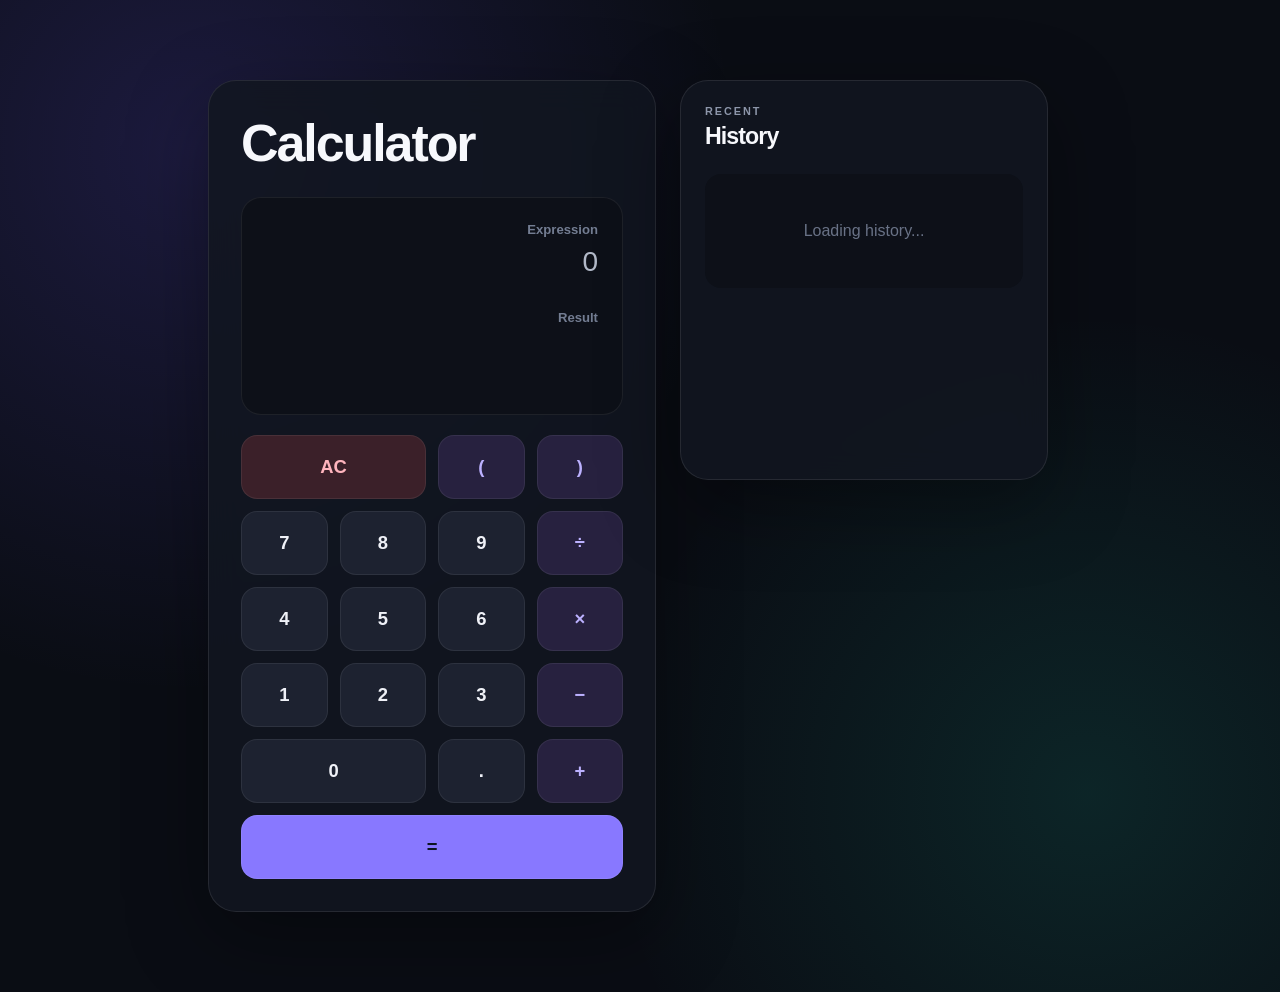
<file: index.html>
<!doctype html>
<html lang="en">
  <head>
    <meta charset="UTF-8">
    <meta name="viewport" content="width=device-width, initial-scale=1.0">
    <meta http-equiv="refresh" content="0; url=./src/index.html">
    <title>Calculator</title>
  </head>
  <body>
    <p>
      Opening Calculator. If the page does not open automatically,
      <a href="./src/index.html">continue to Calculator</a>.
    </p>
  </body>
</html>
</file>
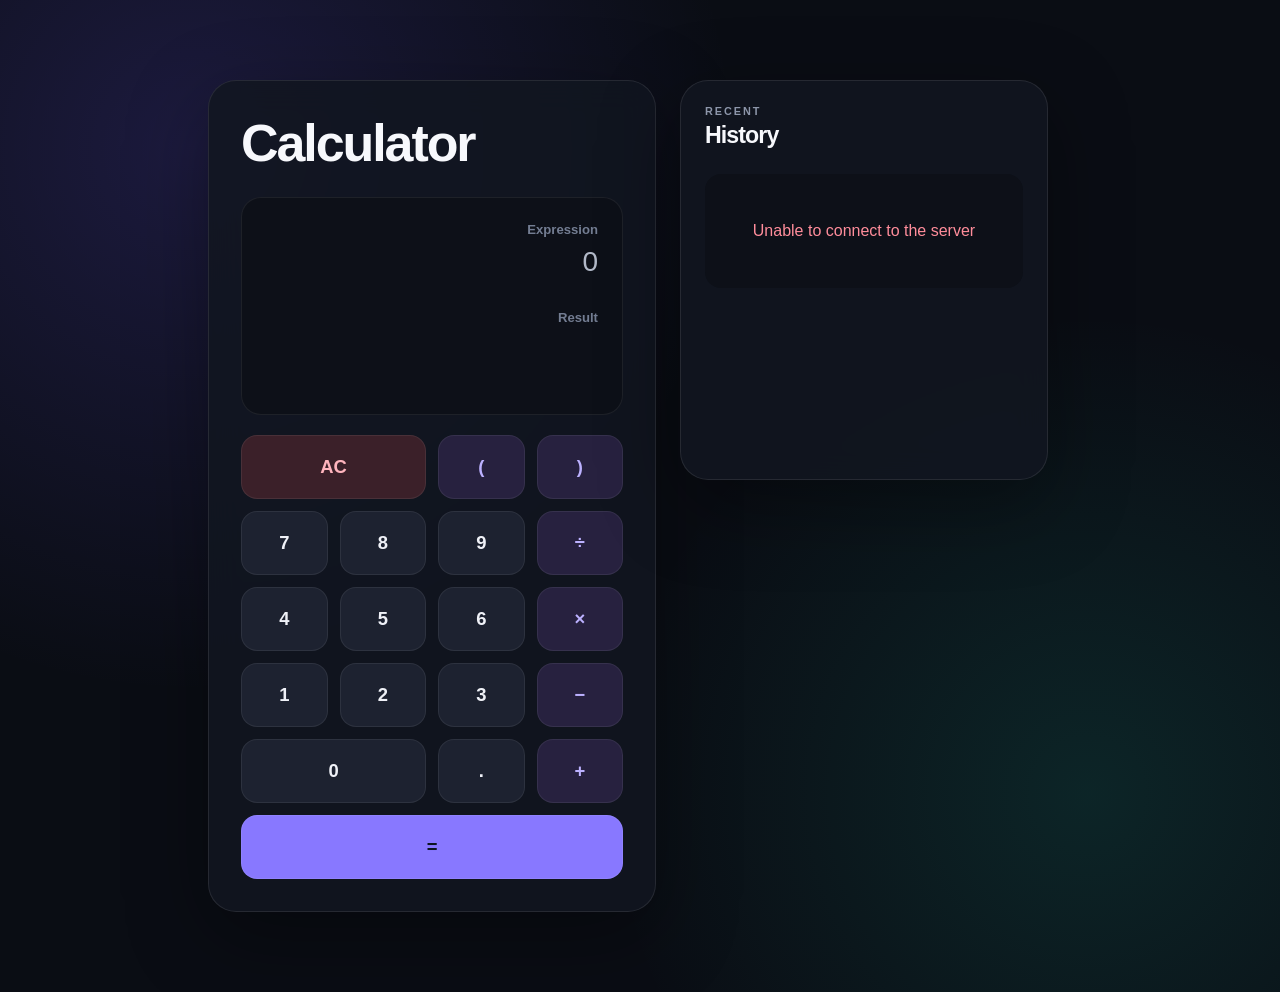
<file: src/index.html>
<!doctype html>
<html lang="en">
  <head>
    <meta charset="UTF-8">
    <meta name="viewport" content="width=device-width, initial-scale=1.0">
    <meta name="description" content="Calculator frontend application">
    <title>Calculator</title>
    <link rel="icon" href="data:,">
    <link rel="stylesheet" href="./css/styles.css">
  </head>
  <body>
    <main class="app-shell">
      <section class="calculator" aria-labelledby="calculator-title">
        <header class="calculator__header">
          <h1 id="calculator-title">Calculator</h1>
        </header>

        <div class="display" aria-live="polite">
          <div class="display__group">
            <span class="display__label">Expression</span>
            <output id="expression-display" class="display__expression">0</output>
          </div>
          <div class="display__group display__group--result">
            <span class="display__label">Result</span>
            <output id="result-display" class="display__result"></output>
          </div>
        </div>

        <div class="keypad" aria-label="Calculator keypad">
          <button class="key key--clear" type="button" data-action="clear">AC</button>
          <button class="key key--operator" type="button" data-value="(" aria-label="Left parenthesis">(</button>
          <button class="key key--operator" type="button" data-value=")" aria-label="Right parenthesis">)</button>

          <button class="key" type="button" data-value="7">7</button>
          <button class="key" type="button" data-value="8">8</button>
          <button class="key" type="button" data-value="9">9</button>
          <button class="key key--operator" type="button" data-value="/" aria-label="Divide">÷</button>

          <button class="key" type="button" data-value="4">4</button>
          <button class="key" type="button" data-value="5">5</button>
          <button class="key" type="button" data-value="6">6</button>
          <button class="key key--operator" type="button" data-value="*" aria-label="Multiply">×</button>

          <button class="key" type="button" data-value="1">1</button>
          <button class="key" type="button" data-value="2">2</button>
          <button class="key" type="button" data-value="3">3</button>
          <button class="key key--operator" type="button" data-value="-" aria-label="Subtract">−</button>

          <button class="key key--zero" type="button" data-value="0">0</button>
          <button class="key" type="button" data-value=".">.</button>
          <button class="key key--operator" type="button" data-value="+" aria-label="Add">+</button>

          <button class="key key--equals" type="button" data-action="calculate">=</button>
        </div>
      </section>

      <aside class="history" aria-labelledby="history-title">
        <div class="history__heading">
          <div>
            <p class="eyebrow">RECENT</p>
            <h2 id="history-title">History</h2>
          </div>
        </div>
        <ol id="history-list" class="history__list">
          <li class="history__empty">Loading history...</li>
        </ol>
      </aside>
    </main>

    <script type="module" src="./js/main.js"></script>
  </body>
</html>
</file>
<file: src/css/styles.css>
:root {
  color-scheme: dark;
  font-family: Inter, "Segoe UI", Arial, sans-serif;
  color: #f7f8fc;
  background: #0a0d14;
  font-synthesis: none;
}

* {
  box-sizing: border-box;
}

body {
  min-width: 320px;
  min-height: 100vh;
  margin: 0;
  background:
    radial-gradient(circle at 15% 15%, rgb(111 87 255 / 18%), transparent 34rem),
    radial-gradient(circle at 85% 80%, rgb(28 209 178 / 12%), transparent 30rem),
    #0a0d14;
}

button {
  font: inherit;
}

.app-shell {
  display: grid;
  grid-template-columns: minmax(19rem, 28rem) minmax(17rem, 23rem);
  gap: 1.5rem;
  width: min(100% - 2rem, 54rem);
  margin: 0 auto;
  padding: clamp(2rem, 7vw, 5rem) 0;
}

.calculator,
.history {
  border: 1px solid rgb(255 255 255 / 9%);
  border-radius: 1.75rem;
  background: rgb(18 22 32 / 88%);
  box-shadow: 0 1.5rem 5rem rgb(0 0 0 / 35%);
  backdrop-filter: blur(1rem);
}

.calculator {
  padding: clamp(1.25rem, 4vw, 2rem);
}

.calculator__header,
.history__heading {
  margin-bottom: 1.5rem;
}

.eyebrow {
  margin: 0 0 0.35rem;
  color: #8d96aa;
  font-size: 0.68rem;
  font-weight: 700;
  letter-spacing: 0.18em;
}

h1,
h2 {
  margin: 0;
  letter-spacing: -0.04em;
}

h1 {
  font-size: clamp(2rem, 8vw, 3.25rem);
}

h2 {
  font-size: 1.45rem;
}

.display {
  min-height: 12.5rem;
  margin-bottom: 1.25rem;
  padding: 1.5rem;
  overflow: hidden;
  border: 1px solid rgb(255 255 255 / 7%);
  border-radius: 1.25rem;
  background: #0d1018;
}

.display__group {
  display: flex;
  flex-direction: column;
  align-items: flex-end;
  gap: 0.55rem;
}

.display__group--result {
  margin-top: 2rem;
}

.display__label {
  color: #737d92;
  font-size: 0.82rem;
  font-weight: 650;
}

.display__expression,
.display__result {
  width: 100%;
  overflow: hidden;
  text-align: right;
  text-overflow: ellipsis;
  white-space: nowrap;
}

.display__expression {
  min-height: 2rem;
  color: #b2b9c8;
  font-size: clamp(1.35rem, 5vw, 1.75rem);
}

.display__result {
  min-height: 3.5rem;
  color: #ffffff;
  font-size: clamp(2.25rem, 9vw, 3.5rem);
  font-weight: 700;
}

.display__result[data-status="error"] {
  color: #ff8d9b;
  font-size: 1rem;
}

.keypad {
  display: grid;
  grid-template-columns: repeat(4, 1fr);
  grid-template-rows: repeat(6, 4rem);
  gap: 0.75rem;
}

.key {
  border: 1px solid rgb(255 255 255 / 7%);
  border-radius: 1rem;
  color: #eff1f7;
  background: #1d2230;
  cursor: pointer;
  font-size: 1.15rem;
  font-weight: 650;
  transition: border-color 120ms ease, transform 120ms ease, background 120ms ease;
}

.key:hover {
  border-color: rgb(255 255 255 / 20%);
  background: #252b3a;
}

.key:active {
  transform: scale(0.96);
}

.key:focus-visible {
  outline: 3px solid rgb(132 112 255 / 55%);
  outline-offset: 2px;
}

.key--operator {
  color: #bcb1ff;
  background: #27213f;
}

.key--clear {
  grid-column: span 2;
  color: #ffb4bd;
  background: #3b2029;
}

.key--equals {
  grid-column: span 4;
  color: #0c1420;
  background: #8878ff;
}

.key--equals:hover {
  background: #9a8cff;
}

.key--equals:disabled {
  color: #4c4e58;
  background: #242631;
  cursor: wait;
}

.key--zero {
  grid-column: span 2;
}

.history {
  align-self: start;
  min-height: 25rem;
  padding: 1.5rem;
}

.history__heading {
  display: flex;
  align-items: flex-end;
  justify-content: space-between;
  gap: 1rem;
}

.history__list {
  display: grid;
  gap: 0.75rem;
  margin: 0;
  padding: 0;
  list-style: none;
}

.history__item,
.history__empty {
  border-radius: 1rem;
  background: #0d1018;
}

.history__item {
  display: grid;
  grid-template-columns: 1fr auto;
  gap: 0.35rem 0.75rem;
  padding: 1rem;
}

.history__expression {
  grid-column: 1 / -1;
  overflow-wrap: anywhere;
  color: #8992a5;
  font-size: 0.86rem;
}

.history__result {
  overflow-wrap: anywhere;
  color: #ffffff;
  font-size: 1.15rem;
  font-weight: 700;
}

.history__time {
  grid-column: 1 / -1;
  align-self: end;
  color: #697286;
  font-size: 0.72rem;
}

.history__delete {
  align-self: center;
  border: 1px solid rgb(255 141 155 / 22%);
  border-radius: 0.65rem;
  padding: 0.4rem 0.65rem;
  color: #ff9daa;
  background: rgb(85 31 42 / 48%);
  cursor: pointer;
  font-size: 0.75rem;
}

.history__delete:hover {
  background: rgb(105 38 51 / 70%);
}

.history__delete:disabled {
  opacity: 0.55;
  cursor: wait;
}

.history__empty {
  padding: 3rem 1rem;
  color: #697286;
  text-align: center;
}

.history__empty--error {
  color: #ff8d9b;
}

@media (max-width: 700px) {
  .app-shell {
    grid-template-columns: 1fr;
  }

  .history {
    min-height: 12rem;
  }
}

@media (prefers-reduced-motion: reduce) {
  .key {
    transition: none;
  }
}
</file>
